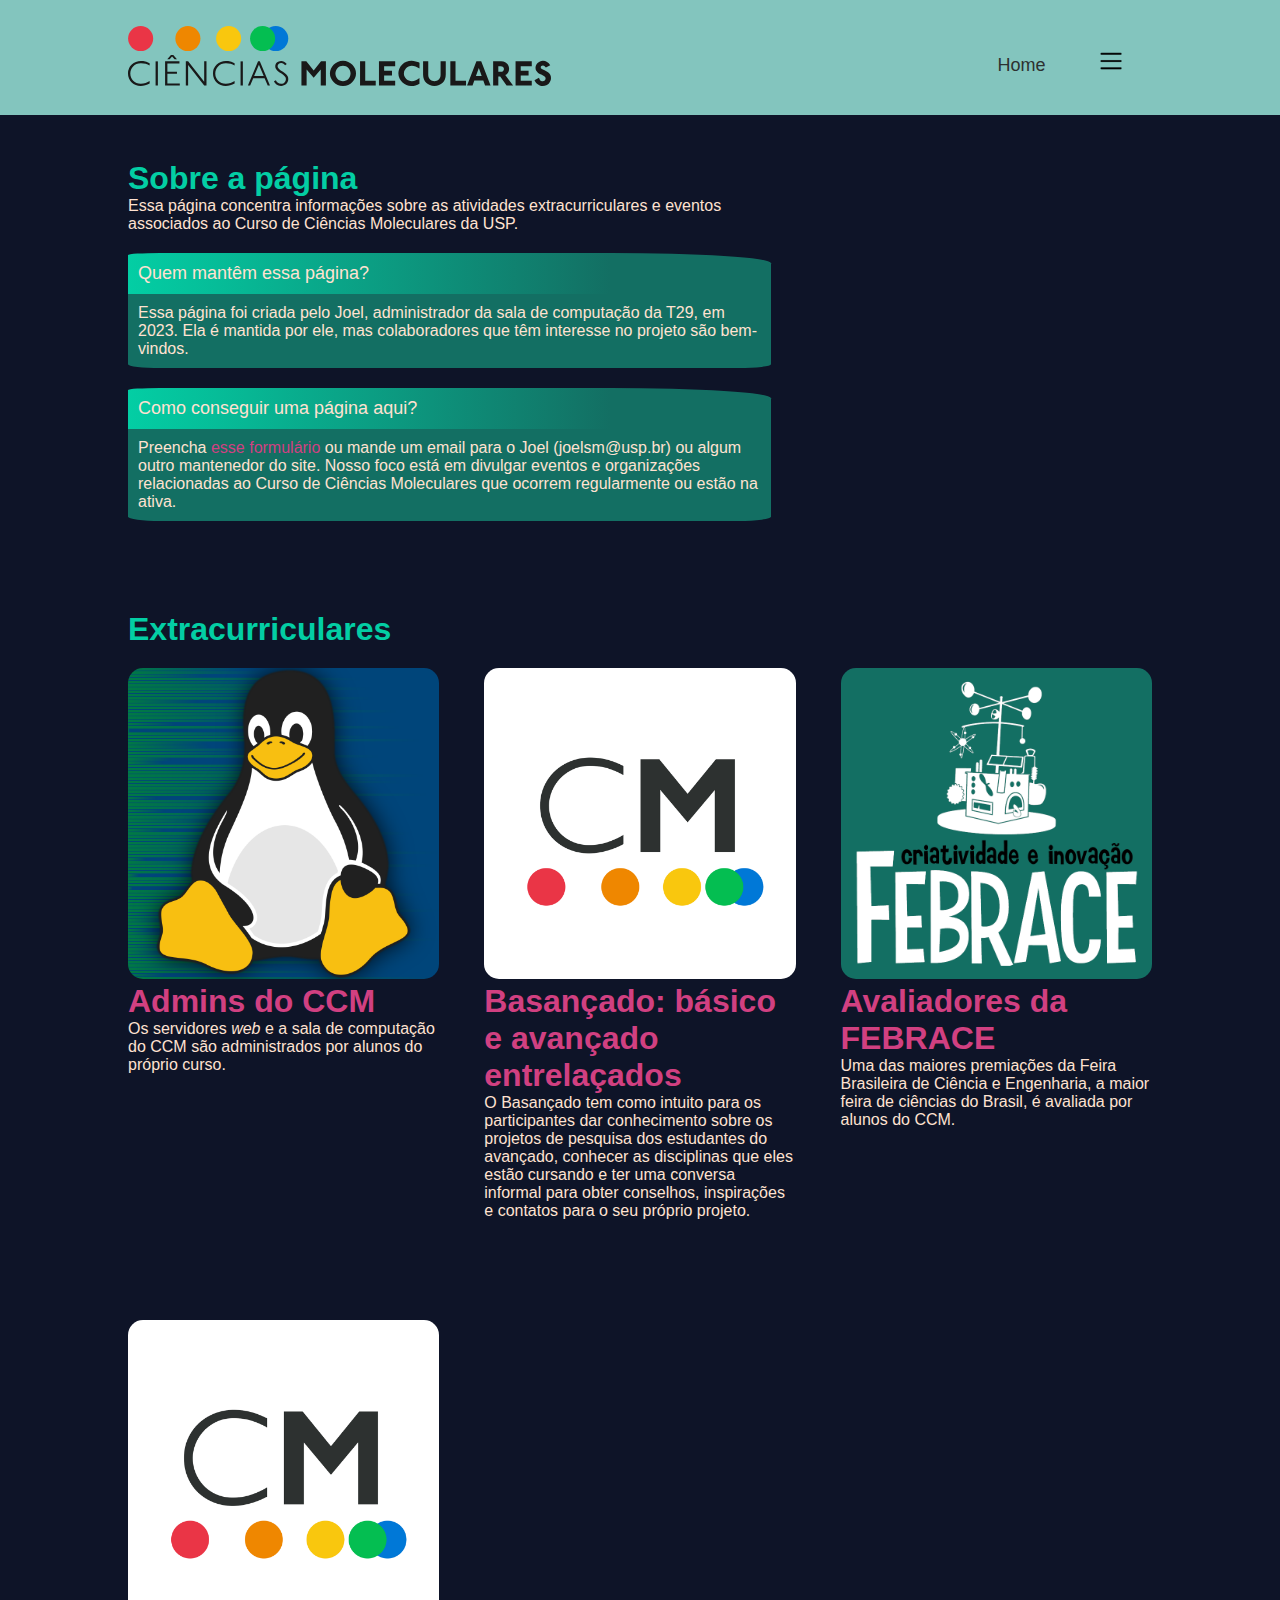
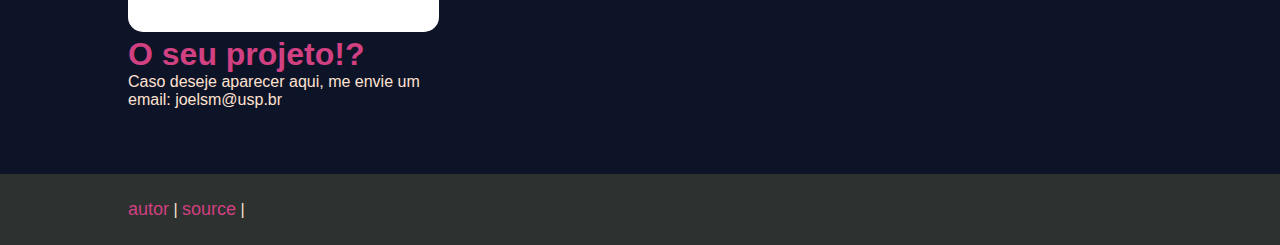
<file: content/index.html>
<!doctype html>
<html class="no-js" lang="">
<link rel="icon" href="favicon.gif" type="image/png">  
<head>
	<title>Home - Moleculentos CCM</title>
	<script src="https://cdn.jsdelivr.net/npm/bootstrap@5.3.2/dist/js/bootstrap.bundle.min.js" integrity="sha384-C6RzsynM9kWDrMNeT87bh95OGNyZPhcTNXj1NW7RuBCsyN/o0jlpcV8Qyq46cDfL" crossorigin="anonymous"></script>
	<link rel="stylesheet" href="./main.css">
	<meta name="viewport" content="width=device-width, initial-scale=1">
</head>
<body>
	<div id="header">
		<div class="container">
			<nav>
				<a href="."><img src="./lexicon/images/logoheader.svg" class="logo logo-wide" width="device-width"></a>
				<a href="."><img src="./lexicon/images/minilogo.png" class="logo logo-thin" width="device-width"></a>
				<ul>
					<li><a href=".">Home</a></li>
					<li><div class="dropdown">
						<button><img src="./lexicon/images/menu.png" class="icon"></button>
						<div class="dropdown-list">
							<a href="./admins">Admins</a>
							<a href="./basançado">Basançado</a>
							<a href="./febrace">Febrace</a>
						</div>
					</div></li>
				</ul>
			</nav>
		</div>
	</div>
	<!--content-->
	<div id="about">
		<div class="container">
			<div class="row">
					<div class="col">
						<h1>Sobre a página</h1>
						<p>Essa página concentra informações sobre as atividades extracurriculares e eventos associados ao
						Curso de Ciências Moleculares da USP.</p>
						<p class="tab-header active-tab">Quem mantêm essa página?</p>
						<p class="tab-contents active-tab" id="maintenance">
							Essa página foi criada pelo Joel, administrador
							da sala de computação da T29, em 2023. Ela é mantida por ele, mas colaboradores
							que têm interesse no projeto são bem-vindos.
						</p>
						<p class="tab-header active-tab">Como conseguir uma página aqui?</p>
						<p class="tab-contents active-tab" id="application">
							Preencha <a href="https://forms.gle/GYjrvC6p5PdxVTgu6">esse formulário</a> ou mande um email para o Joel (joelsm@usp.br) ou algum outro mantenedor do site.
							Nosso foco está em divulgar eventos e organizações relacionadas ao Curso de Ciências Moleculares
							que ocorrem regularmente ou estão na ativa. 
						</p>
					</div>
			</div>
		</div>
	</div>
	<!--content-->
	<div id="list">
		<div class="container">
			<h1>Extracurriculares</h1>
			<div class="row">
				<div class="col col-small">
					<img src="lexicon/images/admins">
					<h1><a href="./admins">Admins do CCM</a></h1>
					Os servidores <i>web</i> e a sala de computação do CCM são administrados por alunos do próprio curso.

				</div>
				<div class="col col-small">
					<img src="lexicon/images/basançado">
					<h1><a href="./basançado">Basançado: básico e avançado entrelaçados</a></h1>
					O Basançado tem como intuito para os participantes dar conhecimento sobre os projetos de pesquisa dos estudantes do avançado, conhecer as disciplinas que eles estão cursando e ter uma conversa informal para obter conselhos, inspirações e contatos para o seu próprio projeto.
				</div>
				<div class="col col-small">
					<img src="lexicon/images/febrace">
					<h1><a href="./febrace">Avaliadores da FEBRACE</a></h1>
					Uma das maiores premiações da Feira Brasileira de Ciência e Engenharia, a maior feira de ciências do Brasil, é avaliada por alunos do CCM.
				</div>
				<div class="col col-small">
					<img src="lexicon/images/icone-ciencias-moleculares.png">
					<h1><a href="#">O seu projeto!?</a></h1>
					Caso deseje aparecer aqui, me envie um email: joelsm@usp.br
				</div>
			</div>
		</div>
	</div>
	<div id="footer">
		<div class="container">
			<a href="http://wiki.cecm.usp.br/~sunny">autor</a> | <a href="https://github.com/sbalphy/event-templater">source</a> | <a href="./jigoku.html" style="color: var(--footer-bg)">friends</a>
		</div>
	</div>
</body>
</file>
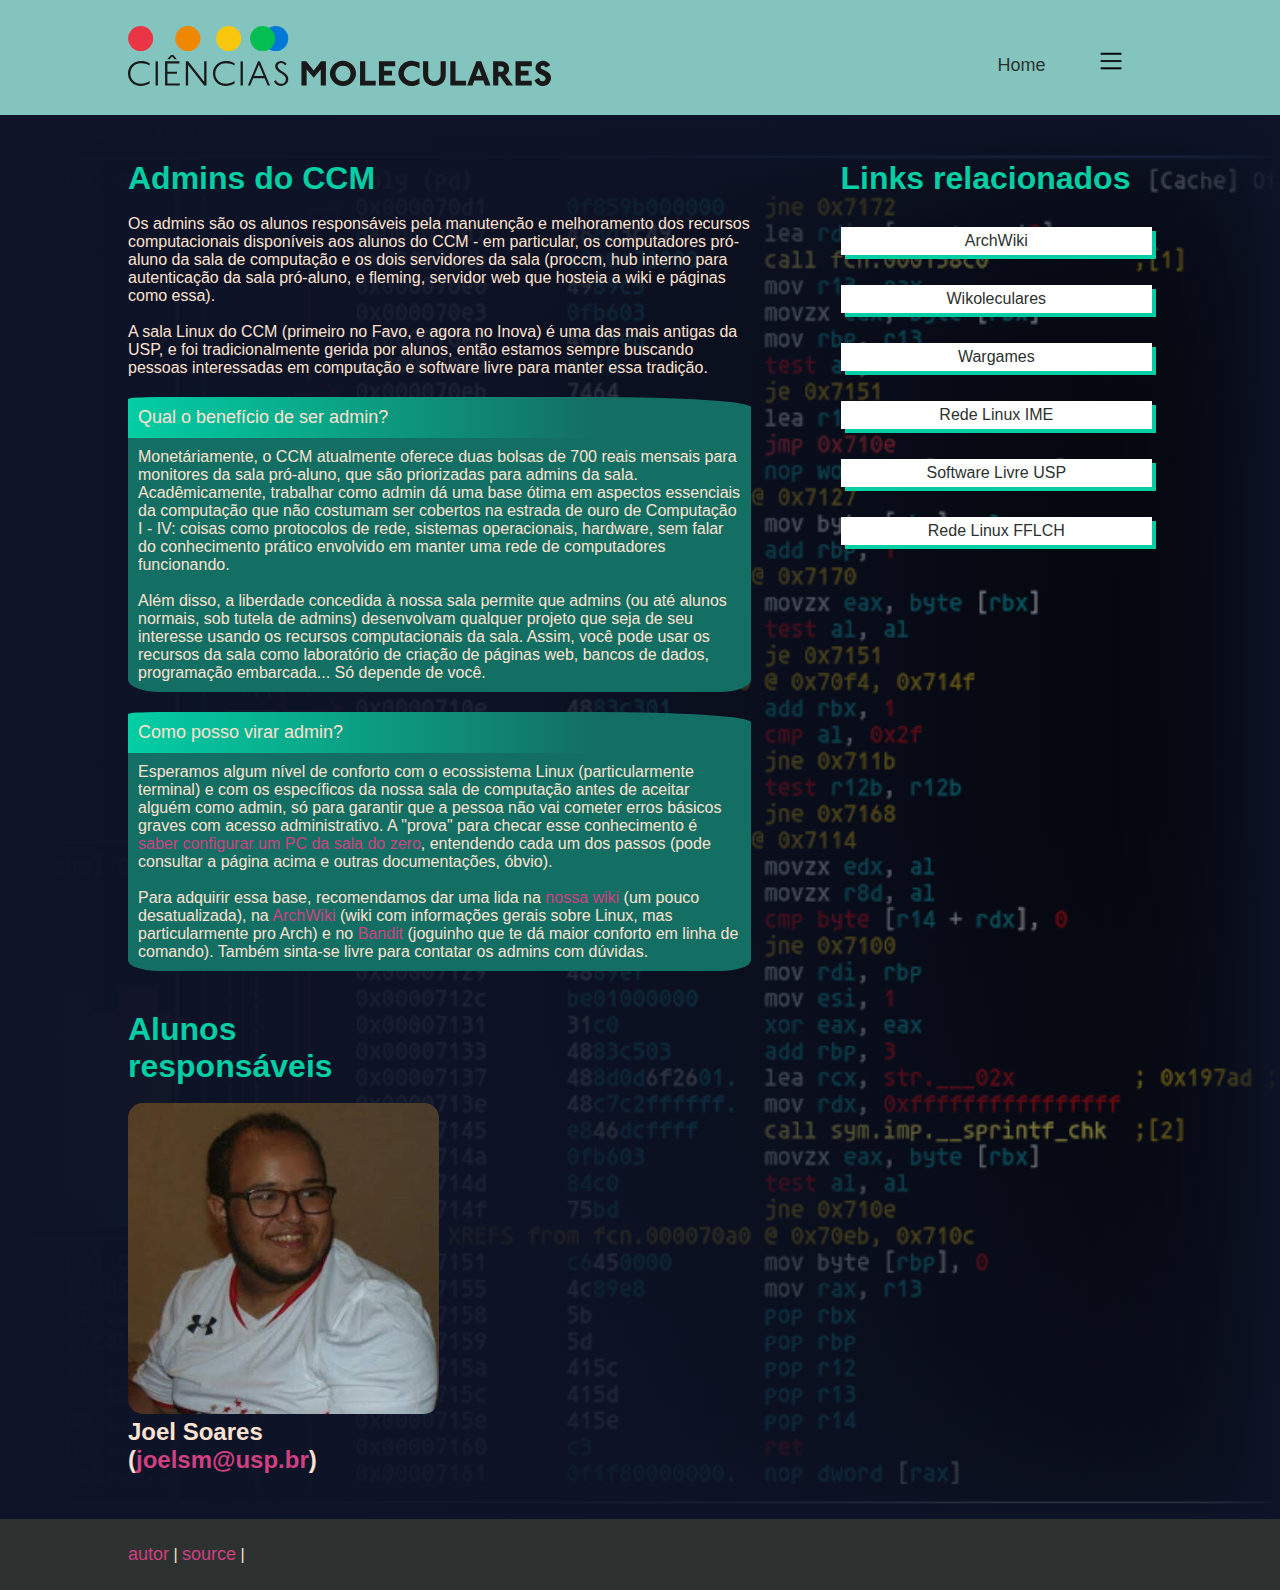
<file: content/admins/index.html>
<!doctype html>
<html class="no-js" lang="">
<link rel="icon" href="favicon.gif" type="image/png">  
<head>
	<title>Admins do CCM - Moleculentos CCM</title>
	<script src="https://cdn.jsdelivr.net/npm/bootstrap@5.3.2/dist/js/bootstrap.bundle.min.js" integrity="sha384-C6RzsynM9kWDrMNeT87bh95OGNyZPhcTNXj1NW7RuBCsyN/o0jlpcV8Qyq46cDfL" crossorigin="anonymous"></script>
	<link rel="stylesheet" href="../main.css">
	<meta name="viewport" content="width=device-width, initial-scale=1">
</head>
<body>
	<div id="header">
		<div class="container">
			<nav>
				<a href="../"><img src="../lexicon/images/logoheader.svg" class="logo logo-wide" width="device-width"></a>
				<a href="../"><img src="../lexicon/images/minilogo.png" class="logo logo-thin" width="device-width"></a>
				<ul>
					<li><a href="../">Home</a></li>
					<li><div class="dropdown">
						<button><img src="../lexicon/images/menu.png" class="icon"></button>
						<div class="dropdown-list">
							<a href="../admins">Admins</a>
							<a href="../basançado">Basançado</a>
							<a href="../febrace">Febrace</a>
						</div>
					</div></li>
				</ul>
			</nav>
		</div>
	</div>
	<!--content-->
	<div id="about" style="background-image: var(--gradients), url('./images/bg')">
		<div class="container">
			<div class="row">
				<div class="col col-large">
					<h1>Admins do CCM</h1>
					<br>
					<p>
						Os admins são os alunos responsáveis pela manutenção e melhoramento dos recursos computacionais disponíveis aos alunos do CCM - em particular, os computadores pró-aluno da sala de computação e os dois servidores da sala (proccm, hub interno para autenticação da sala pró-aluno, e fleming, servidor web que hosteia a wiki e páginas como essa).
<br><br>
A sala Linux do CCM (primeiro no Favo, e agora no Inova) é uma das mais antigas da USP, e foi tradicionalmente gerida por alunos, então estamos sempre buscando pessoas interessadas em computação e software livre para manter essa tradição.
					</p>
					<p class="tab-header active-tab">Qual o benefício de ser admin?</p>
					<p class="tab-contents active-tab">
						Monetáriamente, o CCM atualmente oferece duas bolsas de 700 reais mensais para monitores da sala pró-aluno, que são priorizadas para admins da sala. Acadêmicamente, trabalhar como admin dá uma base ótima em aspectos essenciais da computação que não costumam ser cobertos na estrada de ouro de Computação I - IV: coisas como protocolos de rede, sistemas operacionais, hardware, sem falar do conhecimento prático envolvido em manter uma rede de computadores funcionando.
<br><br>
Além disso, a liberdade concedida à nossa sala permite que admins (ou até alunos normais, sob tutela de admins) desenvolvam qualquer projeto que seja de seu interesse usando os recursos computacionais da sala. Assim, você pode usar os recursos da sala como laboratório de criação de páginas web, bancos de dados, programação embarcada... Só depende de você.
					</p>
					<p class="tab-header active-tab">Como posso virar admin?</p>
					<p class="tab-contents active-tab">
						Esperamos algum nível de conforto com o ecossistema Linux (particularmente terminal) e com os específicos da nossa sala de computação antes de aceitar alguém como admin, só para garantir que a pessoa não vai cometer erros básicos graves com acesso administrativo. A "prova" para checar esse conhecimento é <a href="http://wiki.cecm.usp.br/wiki/index.php/Configurando_um_PC_da_rede_proaluno">saber configurar um PC da sala do zero</a>, entendendo cada um dos passos (pode consultar a página acima e outras documentações, óbvio).
<br><br>
Para adquirir essa base, recomendamos dar uma lida na <a href="http://wiki.cecm.usp.br/wiki/index.php/Guia_de_Sobreviv%C3%AAncia_Molecular_dos_Admins">nossa wiki</a> (um pouco desatualizada), na <a href="https://wiki.archlinux.org/">ArchWiki</a> (wiki com informações gerais sobre Linux, mas particularmente pro Arch) e no <a href="https://overthewire.org/wargames/bandit/">Bandit</a> (joguinho que te dá maior conforto em linha de comando). Também sinta-se livre para contatar os admins com dúvidas.
					</p>
				</div>
				<div class="col col-small">
					<h1>Links relacionados</h1>
					<div class="linklist">
						<div class="linkitem"><a href="https://wiki.archlinux.org">ArchWiki</a></div>
						<div class="linkitem"><a href="http://wiki.cecm.usp.br/wiki/index.php/Guia_de_Sobreviv%C3%AAncia_Molecular_dos_Admins">Wikoleculares</a></div>
						<div class="linkitem"><a href="https://overthewire.org/wargames/bandit">Wargames</a></div>
						<div class="linkitem"><a href="https://linux.ime.usp.br/">Rede Linux IME</a></div>
						<div class="linkitem"><a href="https://ccsl.ime.usp.br/pt-br/">Software Livre USP</a></div>
						<div class="linkitem"><a href="https://proaluno.fflch.usp.br/linux-na-pro-aluno">Rede Linux FFLCH</a></div>
					</div>
				</div>
			</div>
			<div class="row">
				<div class="col col-small">
					<h1>Alunos responsáveis</h1>
					<br>
					<img src="images/joel.png">
					<h2>Joel Soares (<a href="mailto:joelsm@usp.br">joelsm@usp.br</a>)</h2>
				</div>
			</div>
		</div>
	</div>
	<!--content-->
	<div id="footer">
		<div class="container">
			<a href="http://wiki.cecm.usp.br/~sunny">autor</a> | <a href="https://github.com/sbalphy/event-templater">source</a> | <a href="../jigoku.html" style="color: var(--footer-bg)">friends</a>
		</div>
	</div>
</body>
</file>
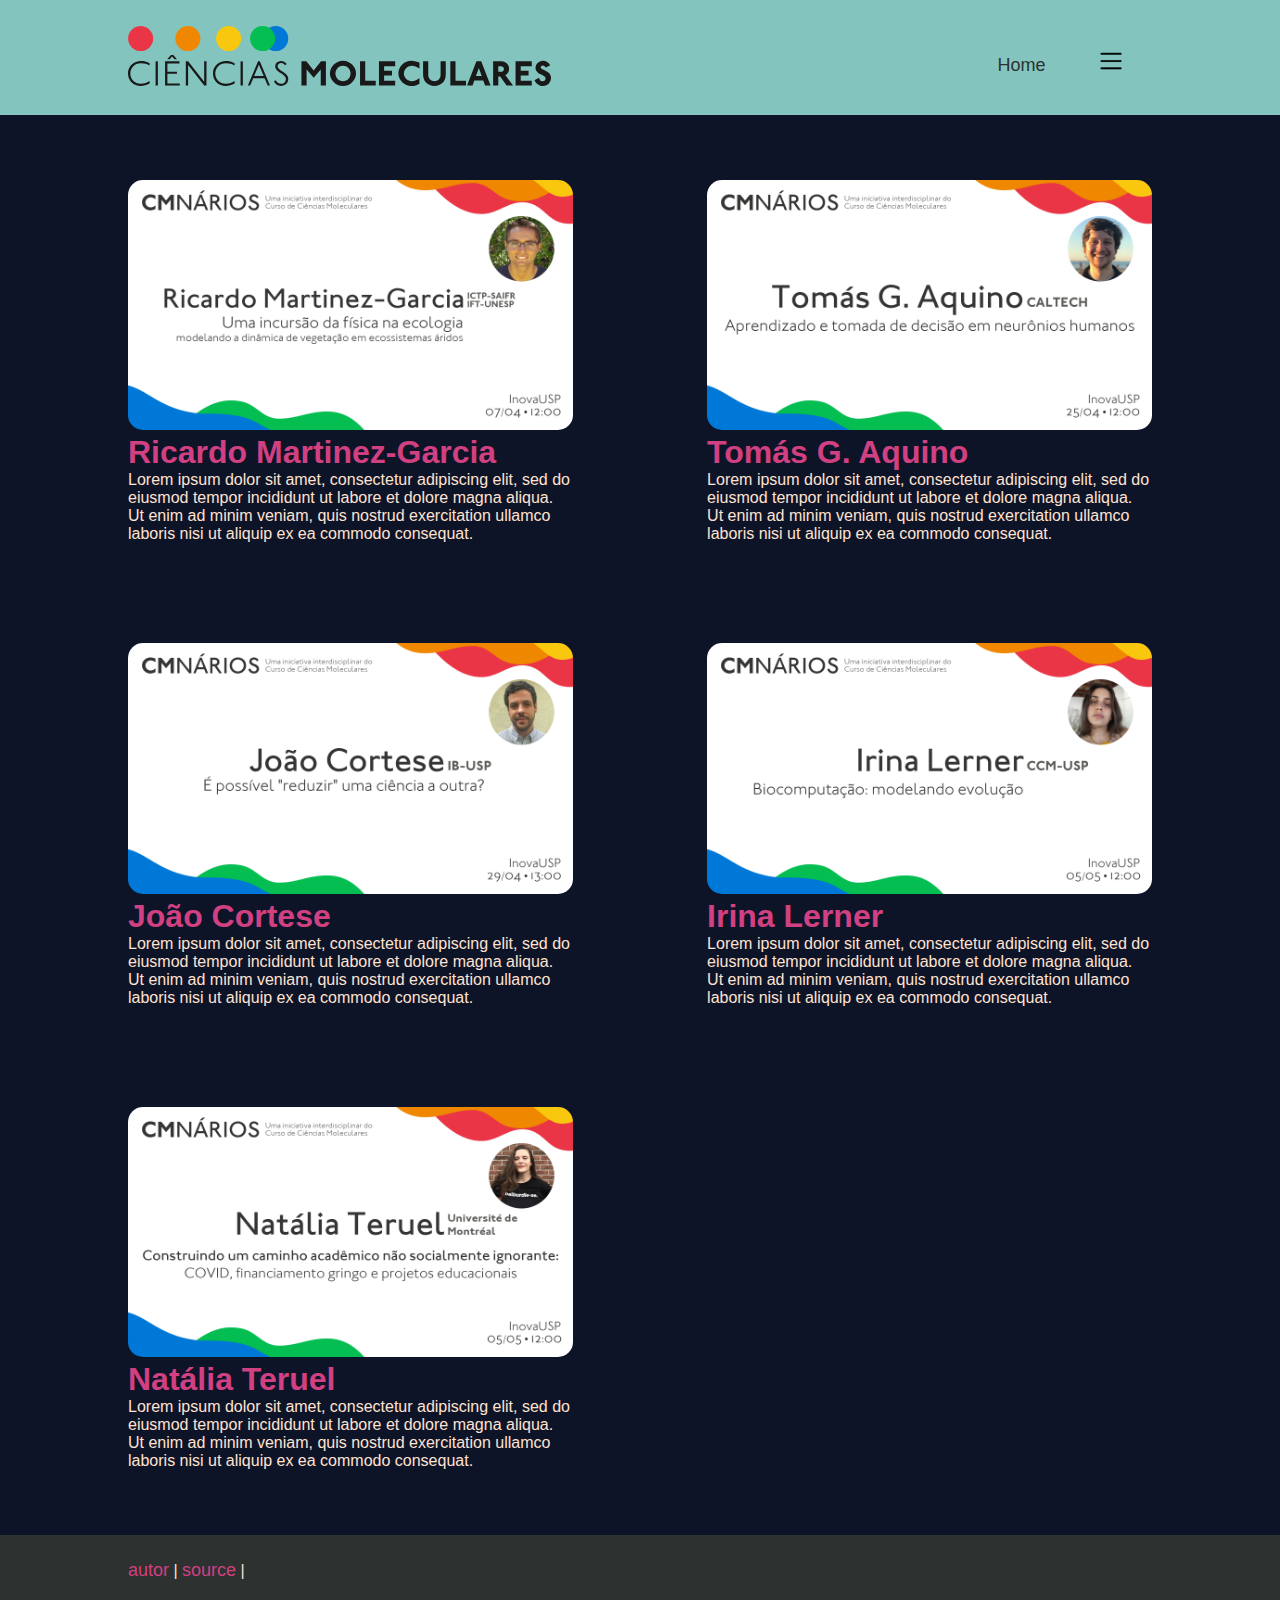
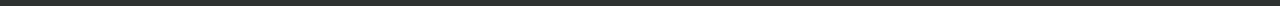
<file: content/cmnarios/index.html>
<!doctype html>
<html class="no-js" lang="">
<link rel="icon" href="favicon.gif" type="image/png">  
<head>
	<title>home</title>
	<script src="https://cdn.jsdelivr.net/npm/bootstrap@5.3.2/dist/js/bootstrap.bundle.min.js" integrity="sha384-C6RzsynM9kWDrMNeT87bh95OGNyZPhcTNXj1NW7RuBCsyN/o0jlpcV8Qyq46cDfL" crossorigin="anonymous"></script>
	<link rel="stylesheet" href="../main.css">
	<meta name="viewport" content="width=device-width, initial-scale=1">
</head>
<body>
	<div id="header">
		<div class="container">
			<nav>
				<a href="../index.html"><img src="../lexicon/images/logoheader.svg" class="logo logo-wide" width="device-width"></a>
				<a href="../index.html"><img src="../lexicon/images/minilogo.png" class="logo logo-thin" width="device-width"></a>
				<ul>
					<li><a href="../index.html">Home</a></li>
					<li><div class="dropdown">
						<button><img src="../lexicon/images/menu.png" class="icon"></button>
						<div class="dropdown-list">
							<a href="../admins/index.html">Admins</a>
						</div>
					</div></li>
				</ul>
			</nav>
		</div>
	</div>

	<div id="list">
		<div class="container">
			<div class="row">
				<div class="col col-medium">
					<img src="images/20220407.png">
					<h1><a href="#">Ricardo Martinez-Garcia</a></h1>
					Lorem ipsum dolor sit amet, consectetur adipiscing elit, sed do eiusmod tempor incididunt ut labore et dolore magna aliqua. Ut enim ad minim veniam, quis nostrud exercitation ullamco laboris nisi ut aliquip ex ea commodo consequat. 
				</div>
				<div class="col col-medium">
					<img src="images/20220425.png">
					<h1><a href="#">Tomás G. Aquino</a></h1>
					Lorem ipsum dolor sit amet, consectetur adipiscing elit, sed do eiusmod tempor incididunt ut labore et dolore magna aliqua. Ut enim ad minim veniam, quis nostrud exercitation ullamco laboris nisi ut aliquip ex ea commodo consequat. 
				</div>
				<div class="col col-medium">
					<img src="images/20220429.png">
					<h1><a href="#">João Cortese</a></h1>
					Lorem ipsum dolor sit amet, consectetur adipiscing elit, sed do eiusmod tempor incididunt ut labore et dolore magna aliqua. Ut enim ad minim veniam, quis nostrud exercitation ullamco laboris nisi ut aliquip ex ea commodo consequat. 
				</div>
				<div class="col col-medium">
					<img src="images/20220505.png">
					<h1><a href="#">Irina Lerner</a></h1>
					Lorem ipsum dolor sit amet, consectetur adipiscing elit, sed do eiusmod tempor incididunt ut labore et dolore magna aliqua. Ut enim ad minim veniam, quis nostrud exercitation ullamco laboris nisi ut aliquip ex ea commodo consequat. 
				</div>
				<div class="col col-medium">
					<img src="images/20220511.png">
					<h1><a href="#">Natália Teruel</a></h1>
					Lorem ipsum dolor sit amet, consectetur adipiscing elit, sed do eiusmod tempor incididunt ut labore et dolore magna aliqua. Ut enim ad minim veniam, quis nostrud exercitation ullamco laboris nisi ut aliquip ex ea commodo consequat. 
				</div>
			</div>
		</div>
	</div>
	<div id="footer">
		<div class="container">
			<a href="http://wiki.cecm.usp.br/~sunny">autor</a> | <a href="https://github.com/sbalphy/event-templater">source</a> | <a href="../jigoku.html" style="color: var(--footer-bg)">friends</a>
		</div>
	</div>
</body>
</file>
<file: content/main.css>
/* Essa é a stylesheet das páginas. A maioria das escolhas estéticas você provávelmente consegue fazer aqui. */
*{
    margin: 0;
    padding: 0;
    font-family: "Open Sans", sans-serif;
}

:root {
    /* definição do esquema de cores da página */
    --main-bg: #0E1428;
    --alt-bg: #136F63;
    --text:#FFE2D1;
    --details:#03CEA4;
    --links:#D14081;
    --link-hover:#136F63;
    --link-bg: #E8B9AB;
    --header-text: #2D3130;
    --header-bg: #83C5BE;
    --math: #EA3546;
    --chem: #EF8700;
    --phys: #F9C70E;
    --bio: #04BE51;
    --comp: #0078D7;
    --footer-bg: #2D3130;
    /* definicao de gradientes para o background */
    --gradients:    linear-gradient(to right, var(--main-bg), 5%, transparent, 95%, var(--main-bg)),
                    linear-gradient(to top, var(--main-bg), 5%, transparent, 95%, var(--main-bg)),
                    linear-gradient(to right, var(--main-bg), 75%, transparent)
}

body {
    background: var(--main-bg);
    color: var(--text);
}

/* recomendações gerais para bom design */

p {
    max-width: 70ch;
}

h1 {
    color: var(--details);
}

h3 {
    color: var(--header-bg);
}
/* header da página, preferívelmente deixar uniforme */

#header {
    width: 100%;
    background-color: var(--header-bg);
    text-align: center;
}

.container{
    padding: 25px 10%;
}

nav {
    display: flex;
    align-items: center;
    justify-content: space-between;
    position: relative;
}

.logo {
    text-align: left;
    height: 60px;
}

/* muda o logo para telas pequenas */
@media (max-width: 799px) {
    .logo-wide {
        width: 0;
    }        
}

@media (min-width: 800px) {
    .logo-thin {
        width: 0;
    }        
}

nav ul li{
    display: inline-block;
    list-style: none;
    margin: 10px 20px;
}

nav ul li a {
    text-decoration: none;
    color: var(--header-text);
    font-size: 18px;
    position: relative;
}

nav ul li a::after {
    content: '';
    width: 0;
    height: 3px;
    background-color: var(--details);
    position: absolute;
    left: 0;
    bottom: -6px;
    transition: 0.1s
}

nav ul li a:hover::after {
    width: 100%;
}

.dropdown {
    position: relative;
    display: inline-block;
    top: 5px;
}

.dropdown button{
    background-color: var(--header-bg);
    padding: 6px;
    border: none;
}

.icon {
    text-align: left;
    height: 30px;
}

.dropdown-list {
    display: none;
    position: absolute;
    top: 40px;
    right: 0;
    padding: 15px;
    line-height: 35px;
    background-color: #fff;
    box-shadow: 4px 4px var(--details);
    z-index: 1;
}

.dropdown:hover .dropdown-list {
    display: block;
}

.dropdown:hover button {
    background-color: #fff;
}

/* about da página, descreve o caráter da atividade */

#about {
    background-color: var(--main-bg);
    /*    declarado no HTML de cada página, para pegar o background individual dela (se existe)
    background-image: url('./images/bg'), linear-gradient(to right, transparent, var(--main-bg)); */
    background-size: cover;
    background-repeat: no-repeat;
    background-position: top;
}


.tab-header {
    margin-top: 20px;
    padding: 10px 10px;
    background: linear-gradient(to right, var(--details), var(--alt-bg) 75%);
    font-size: 18px;
    font-weight: 500;
    border-top-left-radius: 5%;
    border-top-right-radius: 25%;
}


.tab-contents {
    padding: 10px 10px;
    border-bottom-left-radius: 5%;
    border-bottom-right-radius: 5%;
    background-color: var(--alt-bg);
    transition: 1s;
}

.tab-contents:hover {
    border-bottom-right-radius: 30% 15%;
}

.col .linklist {
    align-items: center;
}

.col .linklist .linkitem {
    text-align: center;
    background-color: #fff;
    box-shadow: 4px 4px var(--details);
    padding: 5px;
    margin-top: 30px;
    transition: 0.5s;
}

.col .linklist .linkitem:hover {
    box-shadow: 10px 10px var(--link-hover);
    transition: 0.5s;
}

.col .linklist .linkitem a {
    color: var(--header-text);
    display: inline-block;
    width: 100%;
    height: 100%;
}

/* configurações para listas */

#list {
    padding: 20px 0;
}

.row{
    display: flex;
    justify-content: space-between;
    flex-wrap: wrap;
    padding: 20px 0;
    row-gap: 100px;
}

.col-large{
    flex-basis: 70ch;
}

.col-medium{
    flex-basis: 50ch;
}

.col-small{
    flex-basis: 35ch;
}

.col img{
    width: 100%;
    border-radius: 15px;
}

.col a {
    text-decoration: none;
    color: var(--links);
}

.col a {
    text-decoration: none;
    color: var(--links);
}

/* footer */
#footer {
    width: 100%;
    background-color: var(--footer-bg);
    text-align: left;
}

#footer a {
    text-decoration: none;
    color: var(--links);
    font-size: 18px;
}
</file>
